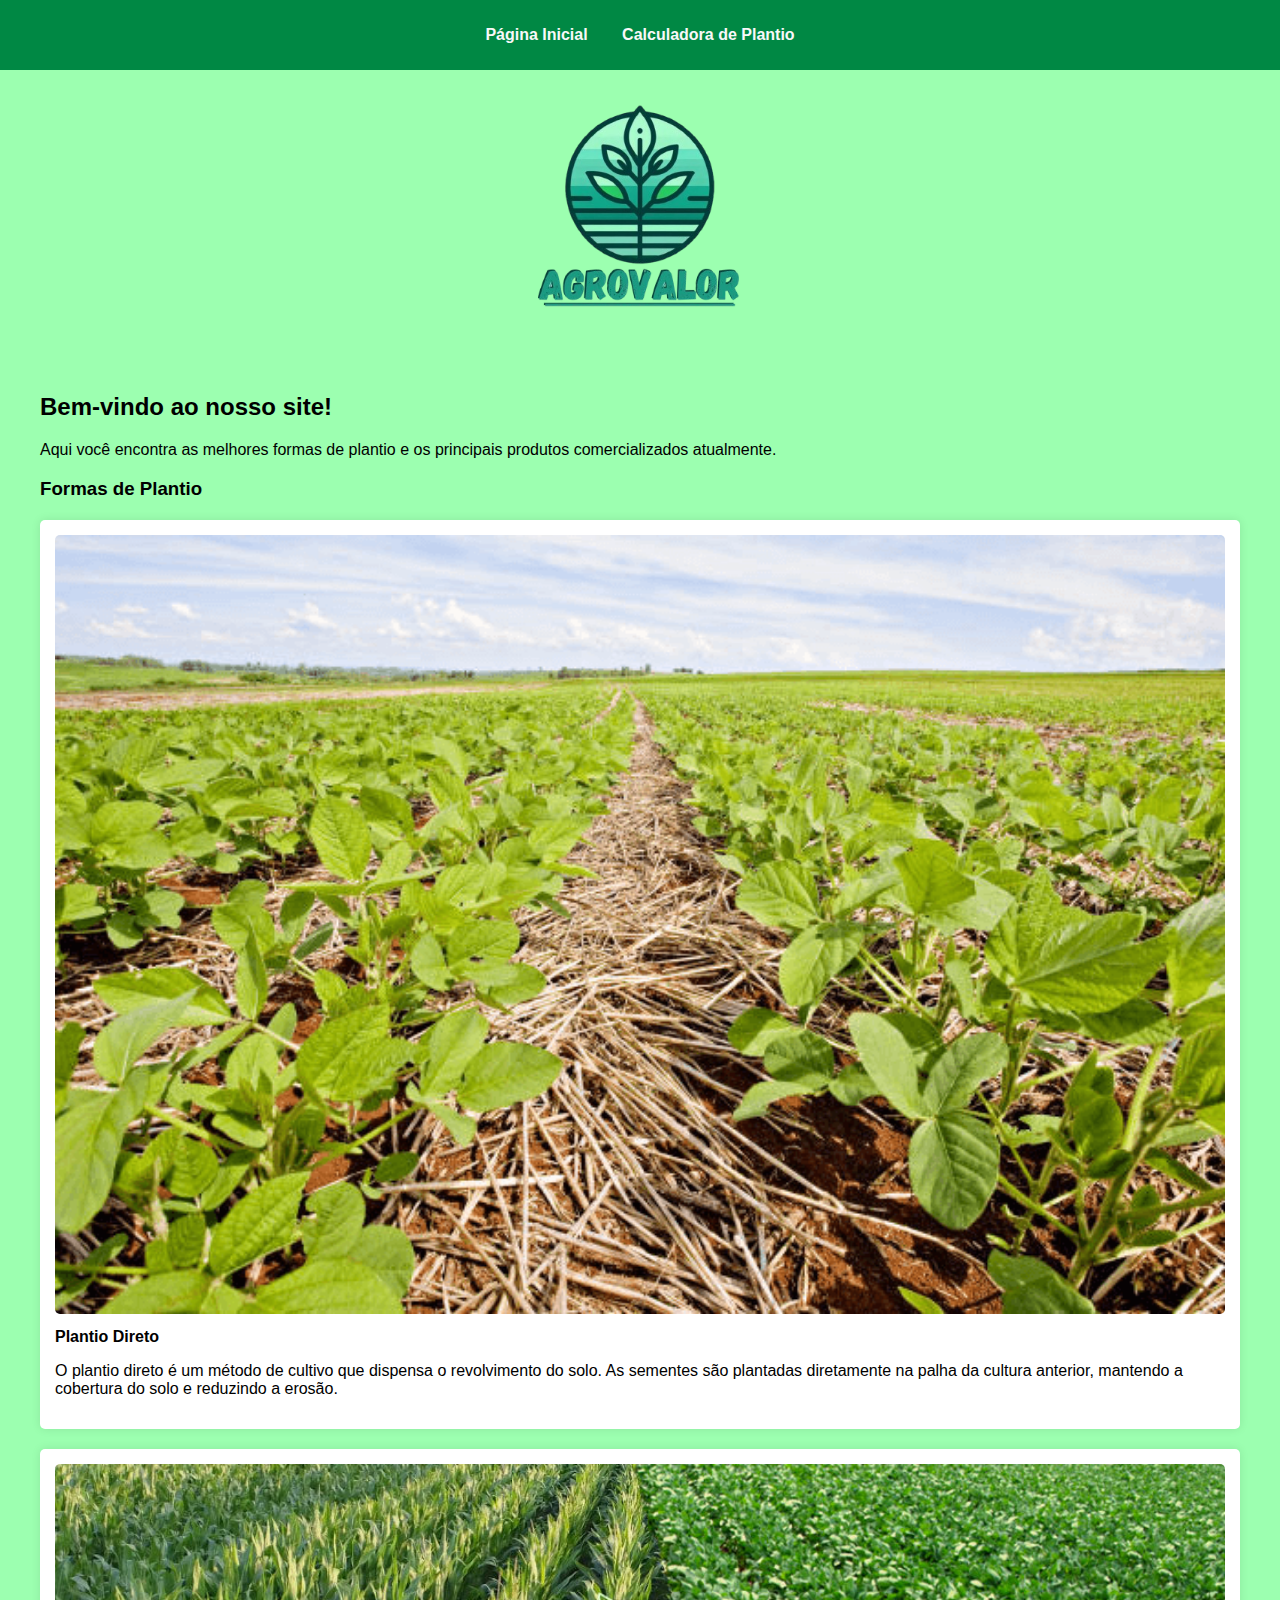
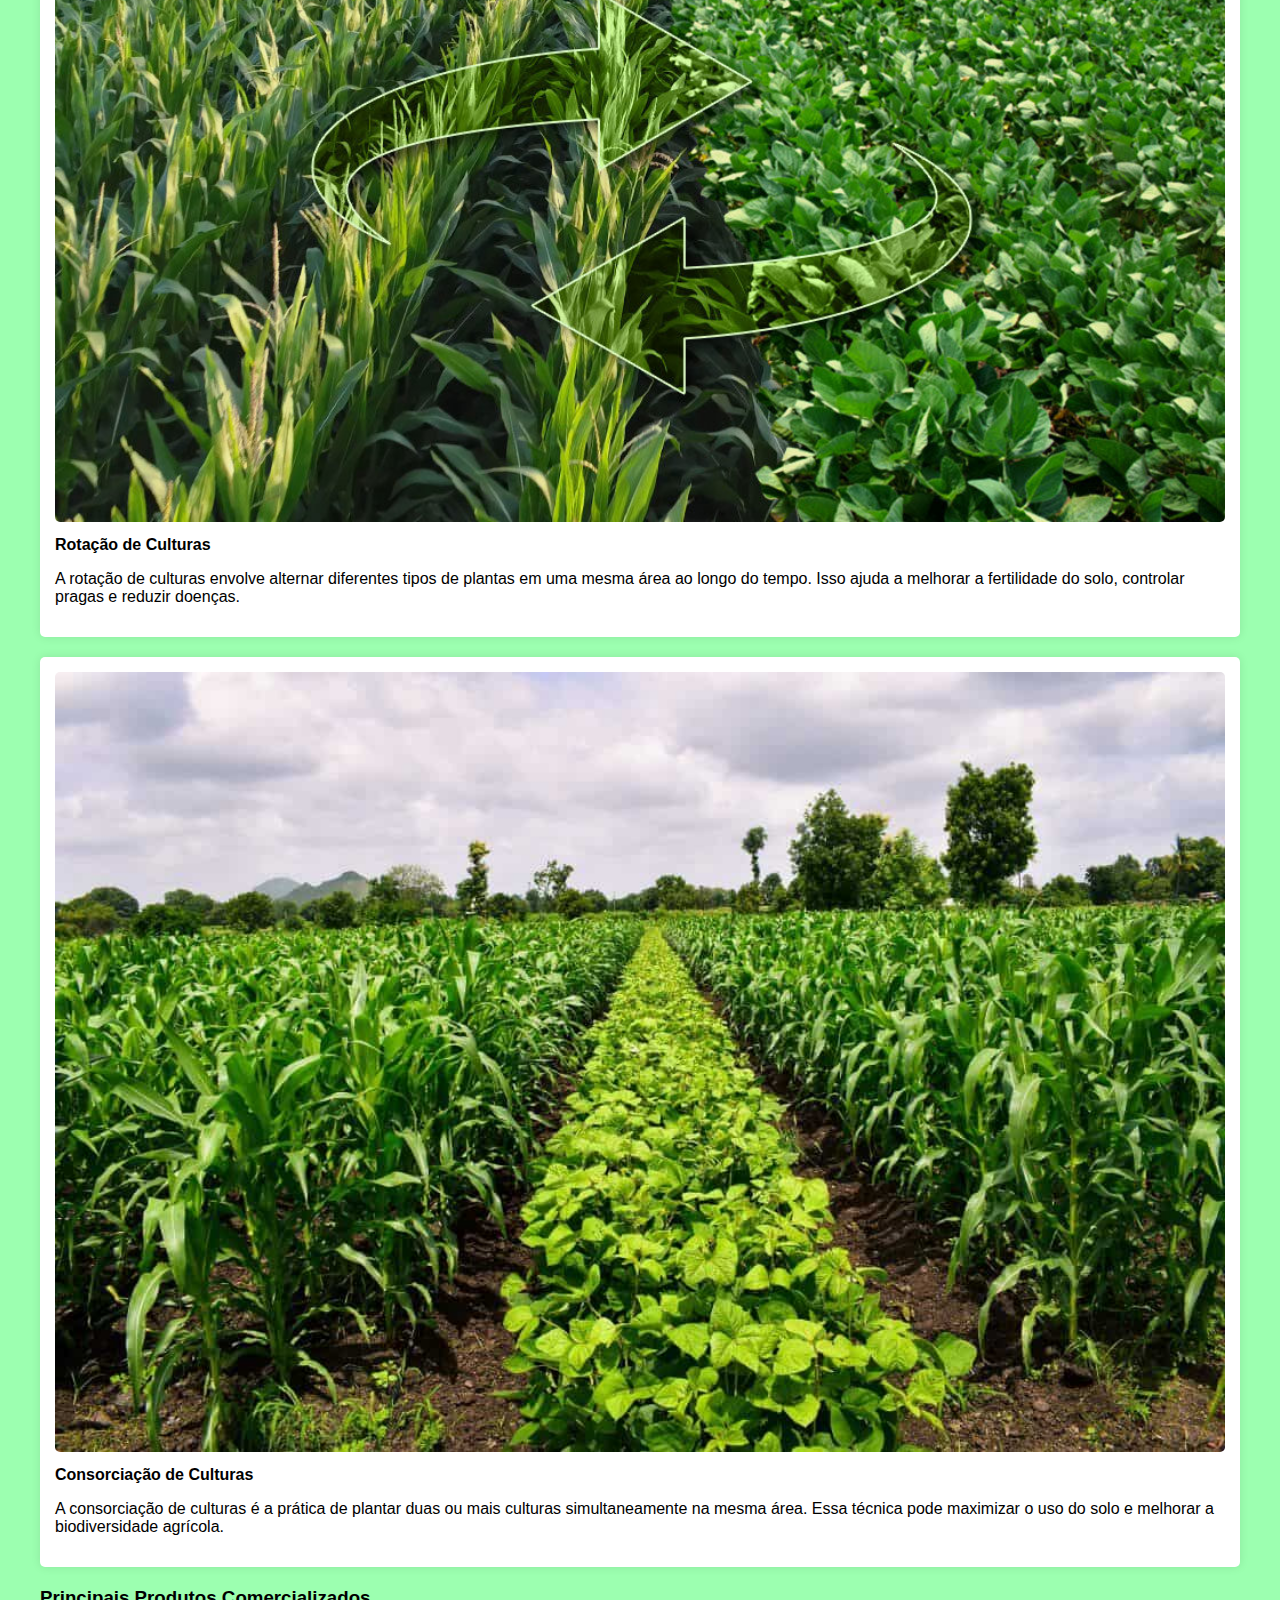
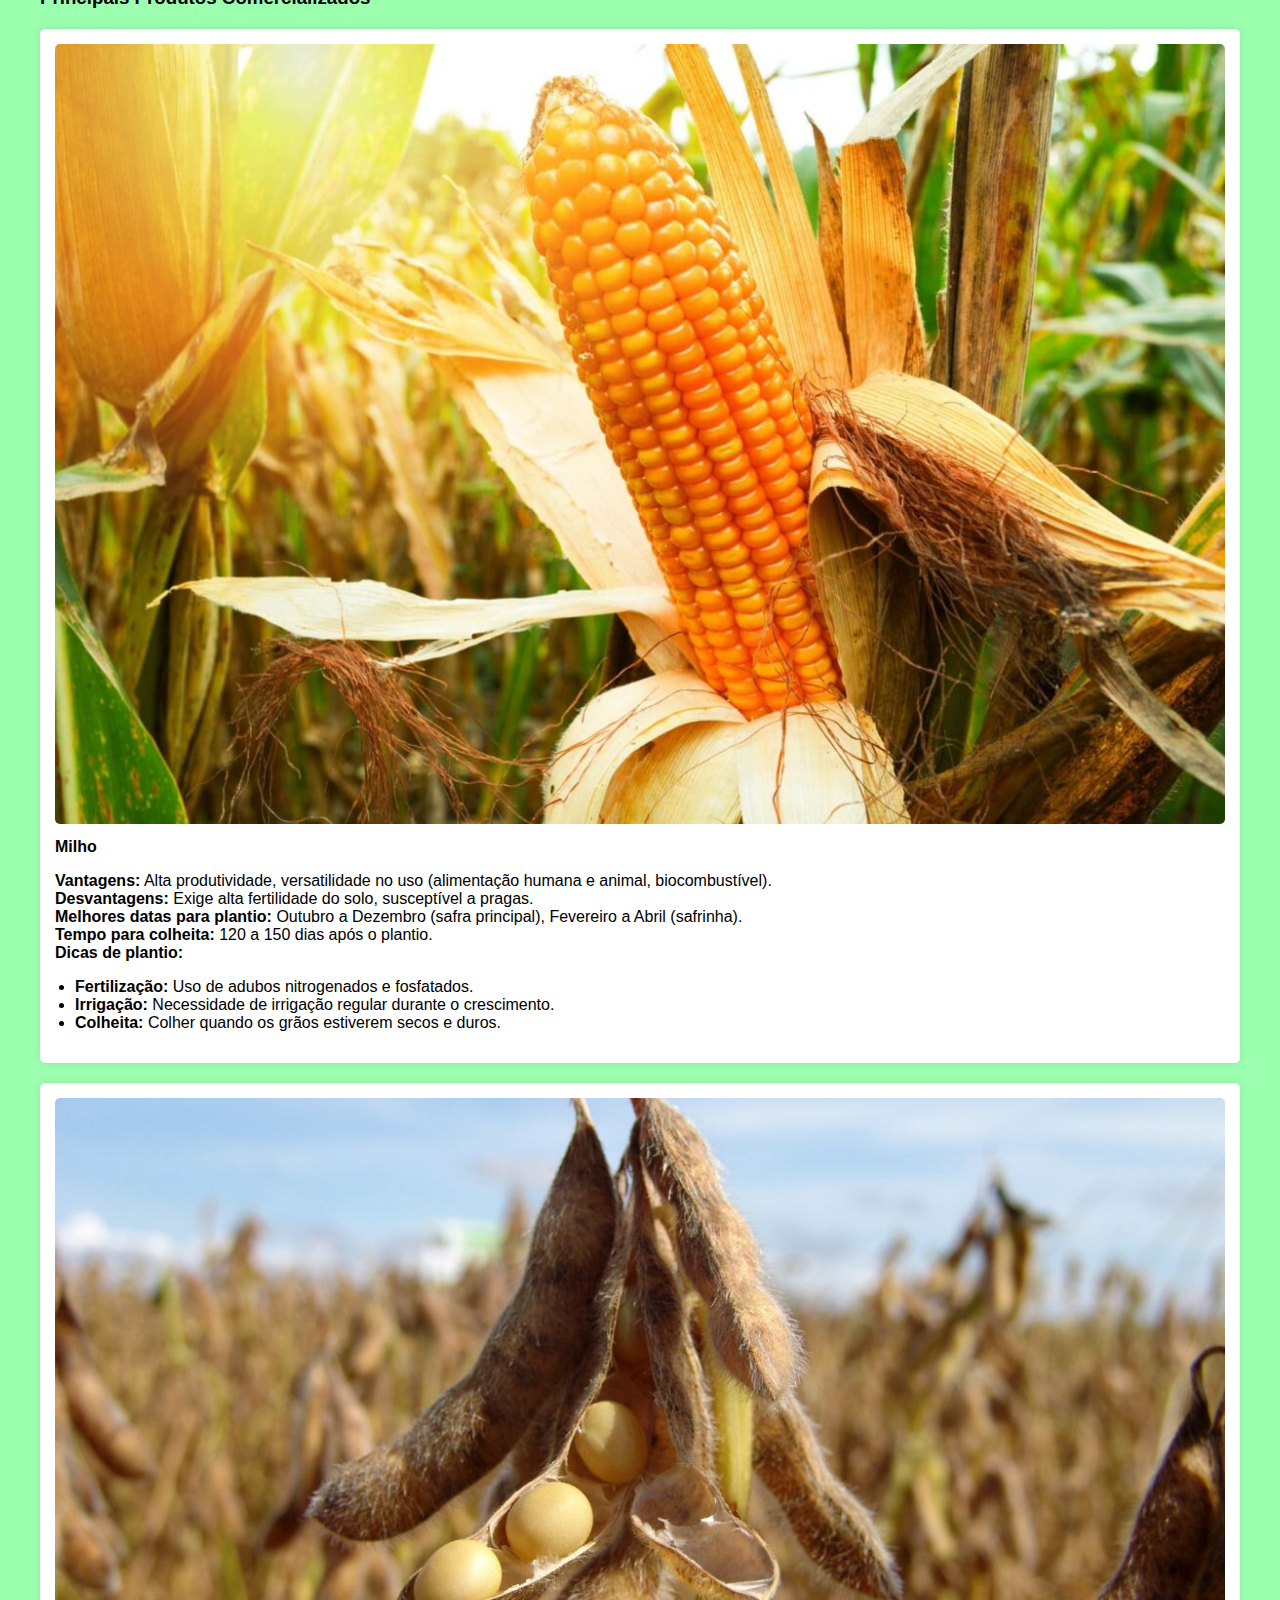
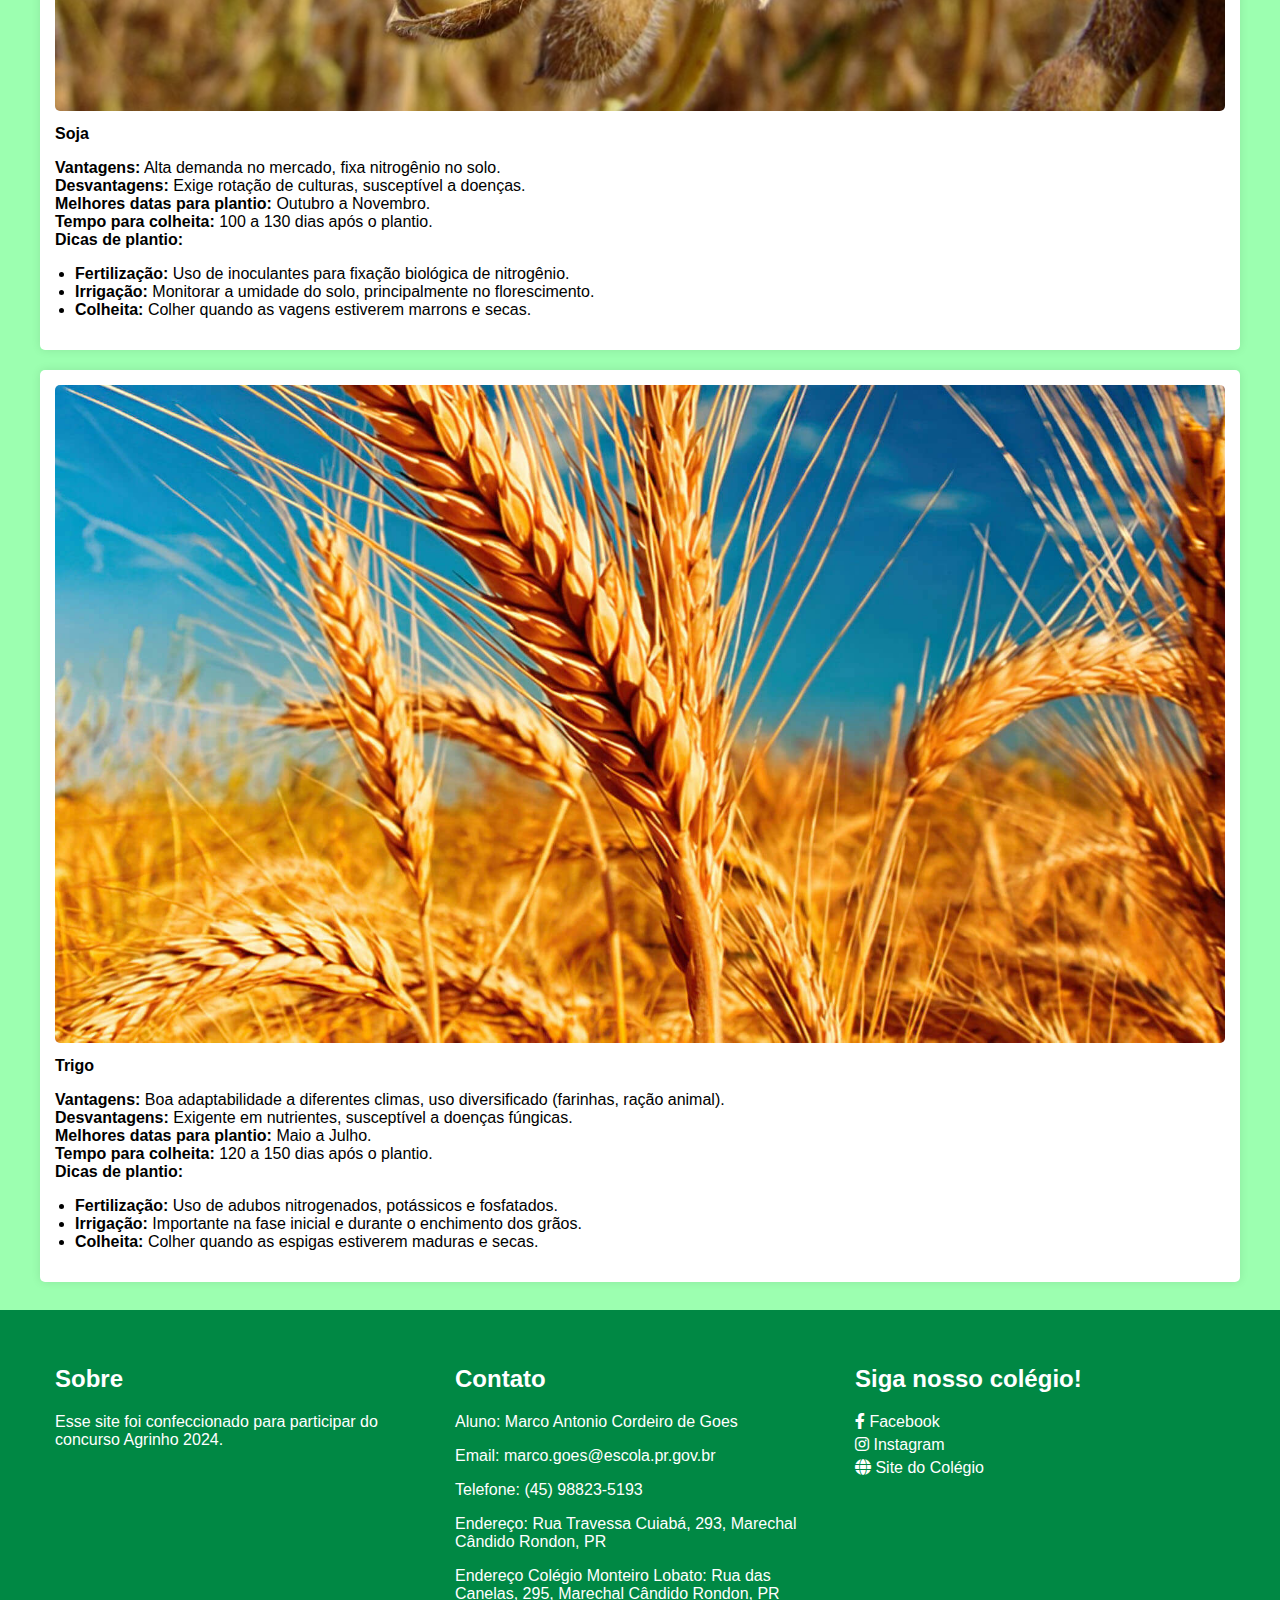
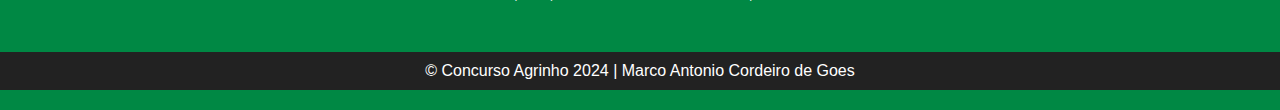
<file: index.html>
<!DOCTYPE html>
<html lang="pt-BR">

<head>
    <meta charset="UTF-8">
    <meta name="viewport" content="width=device-width, initial-scale=1.0">
    <title>AgroValor</title>
    <link rel="stylesheet" href="styles.css">
    <link rel="stylesheet" href="https://cdnjs.cloudflare.com/ajax/libs/font-awesome/6.0.0-beta3/css/all.min.css">
</head>

<body>
    <header>
        <nav>
            <div class="menu-toggle">
                <i class="fas fa-bars"></i>
            </div>
            <ul class="nav-links">
                <li><a href="#home" onclick="openTab('home', this)">Página Inicial</a></li>
                <li><a href="#calculator" onclick="openTab('calculator', this)">Calculadora de Plantio</a></li>
            </ul>
        </nav>
    </header>
    
    <div class="logofundo">
        <img src="img/logomarca2.png" alt="logo" class="logo">
    </div>

    <main>
        <section id="home" class="tab-content">
            <h2>Bem-vindo ao nosso site!</h2>
            <p>Aqui você encontra as melhores formas de plantio e os principais produtos comercializados atualmente.</p>
            <h3>Formas de Plantio</h3>
            <div class="planting-method">
                <img src="img/plantio direto.png" alt="Plantio Direto">
                <h4>Plantio Direto</h4>
                <p>O plantio direto é um método de cultivo que dispensa o revolvimento do solo. As sementes são
                    plantadas diretamente na palha da cultura anterior, mantendo a cobertura do solo e reduzindo a
                    erosão.</p>
            </div>
            <div class="planting-method">
                <img src="img/rotacao de culturas.png" alt="Rotação de Culturas">
                <h4>Rotação de Culturas</h4>
                <p>A rotação de culturas envolve alternar diferentes tipos de plantas em uma mesma área ao longo do
                    tempo. Isso ajuda a melhorar a fertilidade do solo, controlar pragas e reduzir doenças.</p>
            </div>
            <div class="planting-method">
                <img src="img/consorciacao.jpg" alt="Consorciação de Culturas">
                <h4>Consorciação de Culturas</h4>
                <p>A consorciação de culturas é a prática de plantar duas ou mais culturas simultaneamente na mesma
                    área. Essa técnica pode maximizar o uso do solo e melhorar a biodiversidade agrícola.</p>
            </div>

            <h3>Principais Produtos Comercializados</h3>
            <div class="product">
                <img src="img/milho.jpeg" alt="Milho">
                <h4>Milho</h4>
                <p><strong>Vantagens:</strong> Alta produtividade, versatilidade no uso (alimentação humana e animal,
                    biocombustível). <br>
                    <strong>Desvantagens:</strong> Exige alta fertilidade do solo, susceptível a pragas.<br>
                    <strong>Melhores datas para plantio:</strong> Outubro a Dezembro (safra principal), Fevereiro a
                    Abril (safrinha).<br>
                    <strong>Tempo para colheita:</strong> 120 a 150 dias após o plantio.<br>
                    <strong>Dicas de plantio:</strong>
                <ul>
                    <li><strong>Fertilização:</strong> Uso de adubos nitrogenados e fosfatados.</li>
                    <li><strong>Irrigação:</strong> Necessidade de irrigação regular durante o crescimento.</li>
                    <li><strong>Colheita:</strong> Colher quando os grãos estiverem secos e duros.</li>
                </ul>
                </p>
            </div>

            <div class="product">
                <img src="img/soja.jpg" alt="Soja">
                <h4>Soja</h4>
                <p><strong>Vantagens:</strong> Alta demanda no mercado, fixa nitrogênio no solo.<br>
                    <strong>Desvantagens:</strong> Exige rotação de culturas, susceptível a doenças.<br>
                    <strong>Melhores datas para plantio:</strong> Outubro a Novembro.<br>
                    <strong>Tempo para colheita:</strong> 100 a 130 dias após o plantio.<br>
                    <strong>Dicas de plantio:</strong>
                <ul>
                    <li><strong>Fertilização:</strong> Uso de inoculantes para fixação biológica de nitrogênio.</li>
                    <li><strong>Irrigação:</strong> Monitorar a umidade do solo, principalmente no florescimento.</li>
                    <li><strong>Colheita:</strong> Colher quando as vagens estiverem marrons e secas.</li>
                </ul>
                </p>
            </div>

            <div class="product">
                <img src="img/trigo.jpg" alt="Trigo">
                <h4>Trigo</h4>
                <p><strong>Vantagens:</strong> Boa adaptabilidade a diferentes climas, uso diversificado (farinhas,
                    ração animal).<br>
                    <strong>Desvantagens:</strong> Exigente em nutrientes, susceptível a doenças fúngicas.<br>
                    <strong>Melhores datas para plantio:</strong> Maio a Julho.<br>
                    <strong>Tempo para colheita:</strong> 120 a 150 dias após o plantio.<br>
                    <strong>Dicas de plantio:</strong>
                <ul>
                    <li><strong>Fertilização:</strong> Uso de adubos nitrogenados, potássicos e fosfatados.</li>
                    <li><strong>Irrigação:</strong> Importante na fase inicial e durante o enchimento dos grãos.</li>
                    <li><strong>Colheita:</strong> Colher quando as espigas estiverem maduras e secas.</li>
                </ul>
                </p>
            </div>
        </section>

        <section id="calculator" class="tab-content">
            <h2>Calculadora de Plantio</h2>
            <form id="plantioForm">
                <label for="area">Área de Plantio:</label>
                <input type="number" id="area" name="area" step="0.01" required>
                <select id="unit" name="unit" required>
                    <option value="m2">Metros Quadrados (m²)</option>
                    <option value="ha">Hectares (ha)</option>
                    <option value="alq">Alqueires (alq)</option>
                </select><br>
        
                <label for="crop">Tipo de Plantação:</label>
                <select id="crop" name="crop" required>
                    <option value="milho">Milho</option>
                    <option value="soja">Soja</option>
                    <option value="trigo">Trigo</option>
                </select><br>
        
                <label for="cost">Gastos por unidade de área (R$):</label>
                <input type="number" id="cost" name="cost" step="0.01" required><br>
        
                <label for="saca">Valor da Saca (R$):</label>
                <input type="number" id="saca" name="saca" step="0.01" required><br>
        
                <button type="submit">Calcular</button>
            </form>
            <div id="result"></div>
        </section>
    </main>

    <footer id="footer">
        <div class="footer-content">
            <div class="footer-section about">
                <h2>Sobre</h2>
                <p>Esse site foi confeccionado para participar do concurso Agrinho 2024.</p>
            </div>
            <div class="footer-section contact">
                <h2>Contato</h2>
                <p>Aluno: Marco Antonio Cordeiro de Goes</p>
                <p>Email: marco.goes@escola.pr.gov.br</p>
                <p>Telefone: (45) 98823-5193</p>
                <p>Endereço: Rua Travessa Cuiabá, 293, Marechal Cândido Rondon, PR</p>
                <p>Endereço Colégio Monteiro Lobato: Rua das Canelas, 295, Marechal Cândido Rondon, PR</p>
            </div>
            <div class="footer-section social">
                <h2>Siga nosso colégio!</h2>
                <div class="social-links">
                    <a href="#"><i class="fab fa-facebook-f"></i> Facebook</a>
                    <a href="https://www.instagram.com/monteirolobato295/"><i class="fab fa-instagram"></i>
                        Instagram</a>
                    <a href="https://sites.google.com/escola.pr.gov.br/monteirolobatomcr/p%C3%A1gina-inicial"><i
                            class="fas fa-globe"></i> Site do Colégio</a>
                </div>
            </div>
        </div>
        <br>
        <div class="footer-bottom">
            &copy; Concurso Agrinho 2024 | Marco Antonio Cordeiro de Goes
        </div>
    </footer>

    <script src="main.js"></script>
</body>

</html>
</file>
<file: styles.css>
body {
    font-family: Arial, sans-serif;
    margin: 0;
    padding: 0;
    background-color: #9cffb0;
    color: #000000;
}

header {
    background-color: #008844;
    color: rgb(235, 233, 233);
    padding: 10px 0;
    position: relative;
}

.menu-toggle {
    display: none;
    font-size: 24px;
    color: rgb(248, 248, 248);
    margin: 0 20px;
    cursor: pointer;
}

nav ul {
    list-style: none;
    padding: 0;
    text-align: center;
}

nav ul li {
    display: inline;
    margin: 0 15px;
}

nav ul li a {
    color: rgb(248, 248, 248);
    text-decoration: none;
    font-weight: bold;
}

nav ul li a:hover {
    color: #ffffff;
}

.logofundo {
    text-align: center;
    margin-top: 10px;
}

.logo {
    width: 100%;
    max-width: 500px;
    height: auto;
}

main {
    padding: 8px;
    max-width: 1200px;
    margin: 0 auto;
}

.tab-content {
    display: none;
}

.tab-content.active {
    display: block;
}

.planting-method, .product {
    margin: 20px 0;
    padding: 15px;
    background-color: #fff;
    border-radius: 5px;
    box-shadow: 0 0 10px rgba(0, 0, 0, 0.1);
}

.planting-method img, .product img {
    width: 100%;
    height: auto;
    border-radius: 5px;
}

.planting-method h4, .product h4 {
    margin: 10px 0;
}

.product ul {
    padding-left: 20px;
    list-style: disc;
}

button {
    background-color: #333;
    color: white;
    padding: 10px 15px;
    border: none;
    border-radius: 5px;
    cursor: pointer;
}

button:hover {
    background-color: #555;
}

#result p {
    font-size: 1.2em;
    font-weight: bold;
}

footer {
    background-color: #008844;
    color: white;
    padding: 20px 0;
}

.footer-content {
    display: flex;
    justify-content: space-around;
    flex-wrap: wrap;
    max-width: 1200px;
    margin: 0 auto;
}

.footer-section {
    flex: 1;
    margin: 15px;
}

.social-links a {
    display: block;
    color: white;
    text-decoration: none;
    margin: 5px 0;
}

.social-links a:hover {
    color: #ddd;
}

.footer-bottom {
    text-align: center;
    padding: 10px;
    background-color: #222;
}
#calculator {
    background-color: #f9f9f9;
    padding: 20px;
    border-radius: 8px;
    box-shadow: 0 0 10px rgba(0, 0, 0, 0.1);
}

#calculator label {
    display: block;
    margin: 10px 0 5px;
}

#calculator input, #calculator select {
    width: 100%;
    padding: 8px;
    margin: 5px 0 15px;
    border: 1px solid #ccc;
    border-radius: 4px;
}

#calculator button {
    background-color: #008844;
    color: white;
    padding: 10px 15px;
    border: none;
    border-radius: 5px;
    cursor: pointer;
}

#calculator button:hover {
    background-color: #005f00;
}

#result {
    margin-top: 20px;
    padding: 10px;
    background-color: #fff;
    border: 1px solid #ddd;
    border-radius: 5px;
}

/* Responsividade */
@media (max-width: 768px) {
    .menu-toggle {
        display: block;
    }
    
    .nav-links {
        display: none;
        flex-direction: column;
        text-align: center;
    }
    
    .nav-links.active {
        display: flex;
    }

    nav ul li {
        display: block;
        margin: 10px 0;
    }
    
    .footer-content {
        flex-direction: column;
        text-align: center;
    }
}
</file>
